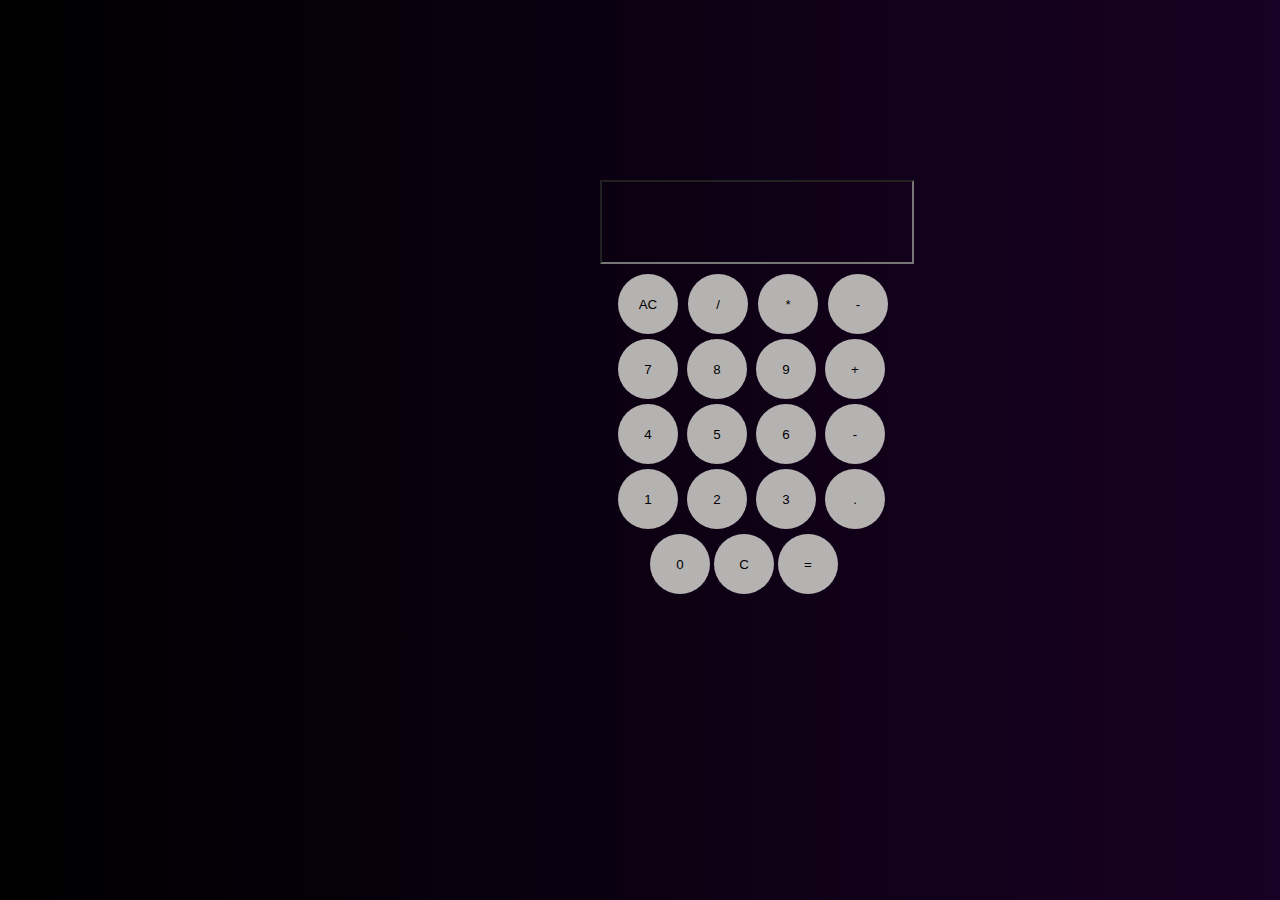
<file: CALCULATOR/index.html>
<!DOCTYPE html>
<html lang="en">
<head>
  <meta charset="UTF-8">
  <meta name="viewport" content="width=device-width, initial-scale=1.0">
  <title>Simple Calculator</title>
  <link rel="stylesheet" href="style.css">
</head>
<body>

<div class="main">
   <div class="main1">
    <div class="input">
        <input type="text" id="display" readonly>
      </div>
      
      <div class="button1">
        <input type="button" value="AC" onclick="clearDisplay()">
        <input type="button" value="/" onclick="appendOperator('/')">
        <input type="button" value="*" onclick="appendOperator('*')">
        <input type="button" value="-" onclick="appendOperator('-')">
      </div>
      
      <div class="button2">
        <input type="button" value="7" onclick="appendNumber(7)">
        <input type="button" value="8" onclick="appendNumber(8)">
        <input type="button" value="9" onclick="appendNumber(9)">
        <input type="button" value="+" onclick="appendOperator('+')">
      </div>
      
      <div class="button3">
        <input type="button" value="4" onclick="appendNumber(4)">
        <input type="button" value="5" onclick="appendNumber(5)">
        <input type="button" value="6" onclick="appendNumber(6)">
        <input type="button" value="-" onclick="appendOperator('-')">
      </div>
      
      <div class="button4">
        <input type="button" value="1" onclick="appendNumber(1)">
        <input type="button" value="2" onclick="appendNumber(2)">
        <input type="button" value="3" onclick="appendNumber(3)">
        <input type="button" value="." onclick="appendDecimal()">
      </div>
      <div class="button5">
        <input type="button" class="zero" value="0" onclick="appendNumber(0)">
        <input type="button" value="C" onclick="deleteLast()">
        <input type="button" value="=" onclick="calculate()">
      </div>
   </div>
</div>

<script>
  function appendNumber(num) {
    document.getElementById('display').value += num;
  }

  function appendOperator(operator) {
    document.getElementById('display').value += operator;
  }

  function appendDecimal() {
    var currentDisplay = document.getElementById('display').value;
    if (currentDisplay.indexOf('.') === -1) {
      document.getElementById('display').value += '.';
    }
  }

  function calculate() {
    var expression = document.getElementById('display').value;
    try {
      var result = eval(expression);
      document.getElementById('display').value = result;
    } catch (error) {
      document.getElementById('display').value = 'Error';
    }
  }

  function clearDisplay() {
    document.getElementById('display').value = '';
  }

  function deleteLast() {
    var currentDisplay = document.getElementById('display').value;
    document.getElementById('display').value = currentDisplay.slice(0, -1);
  }
</script>

</body>
</html>
</file>
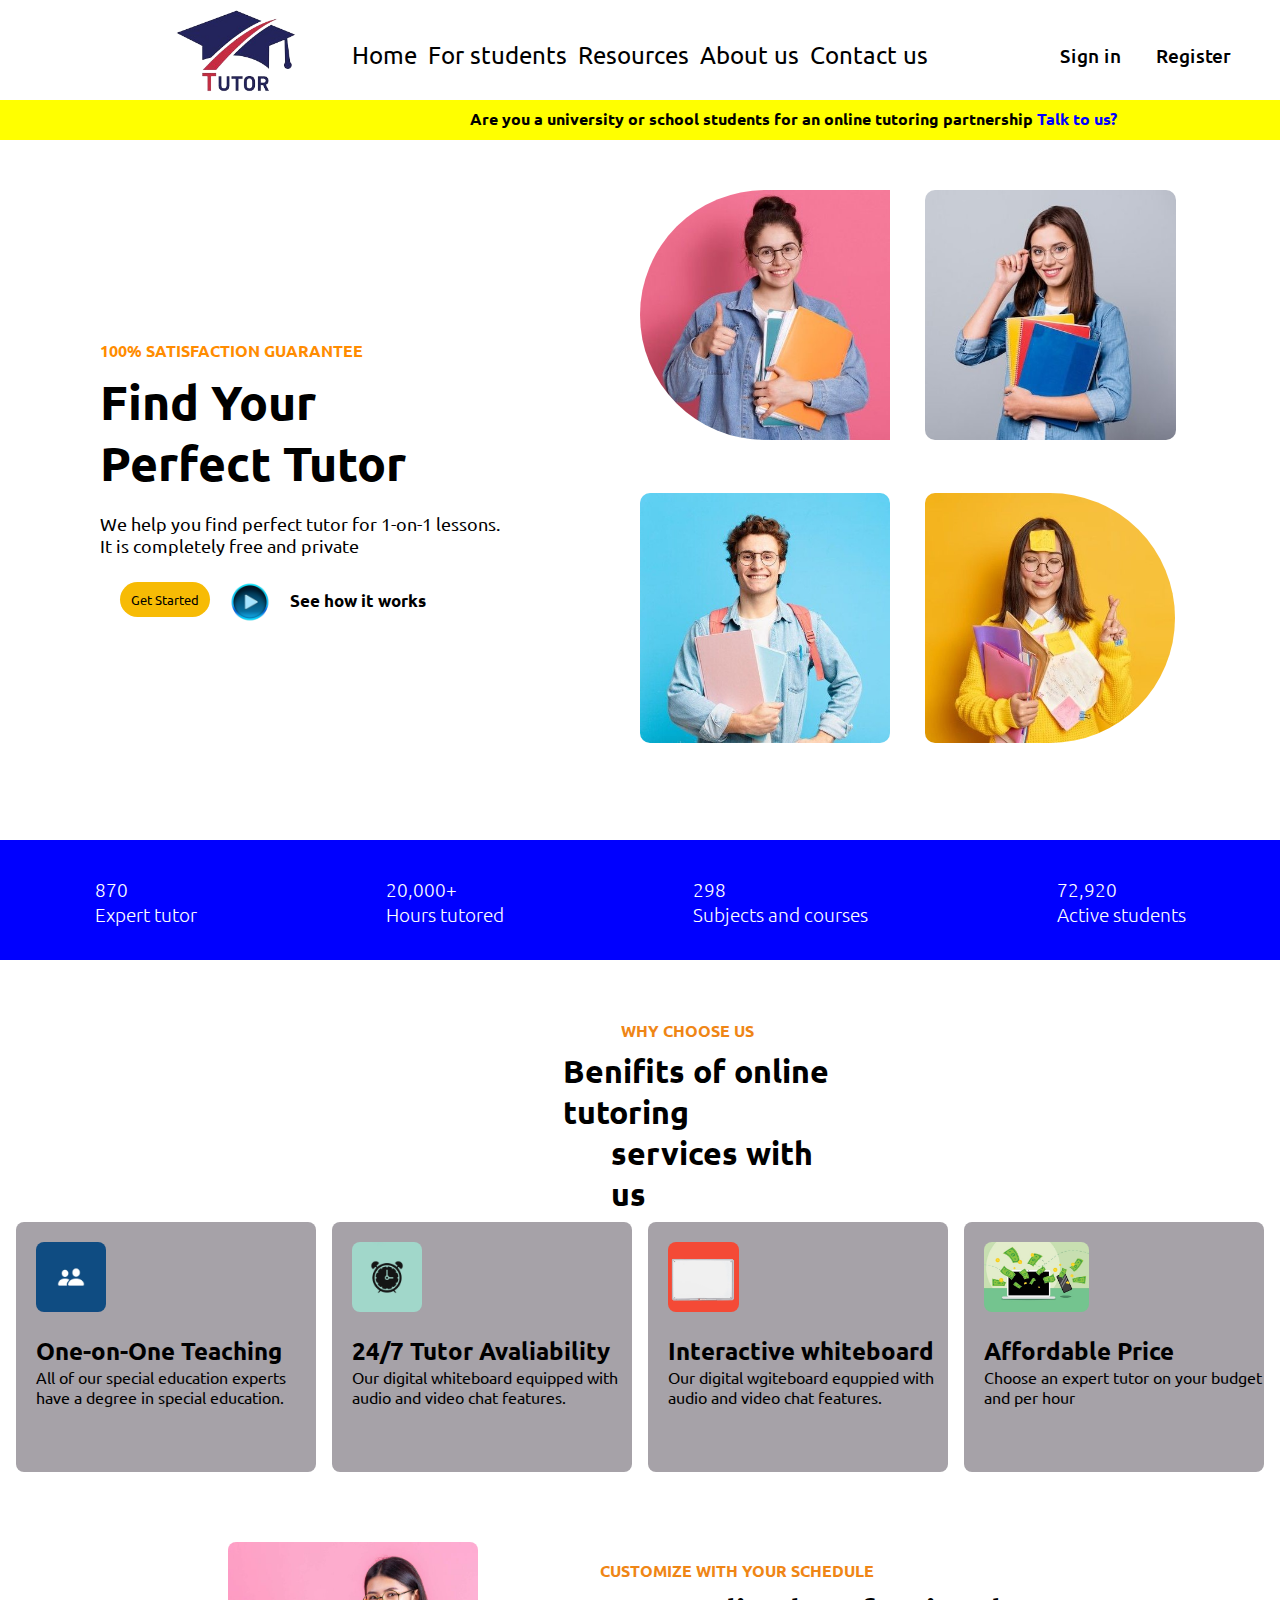
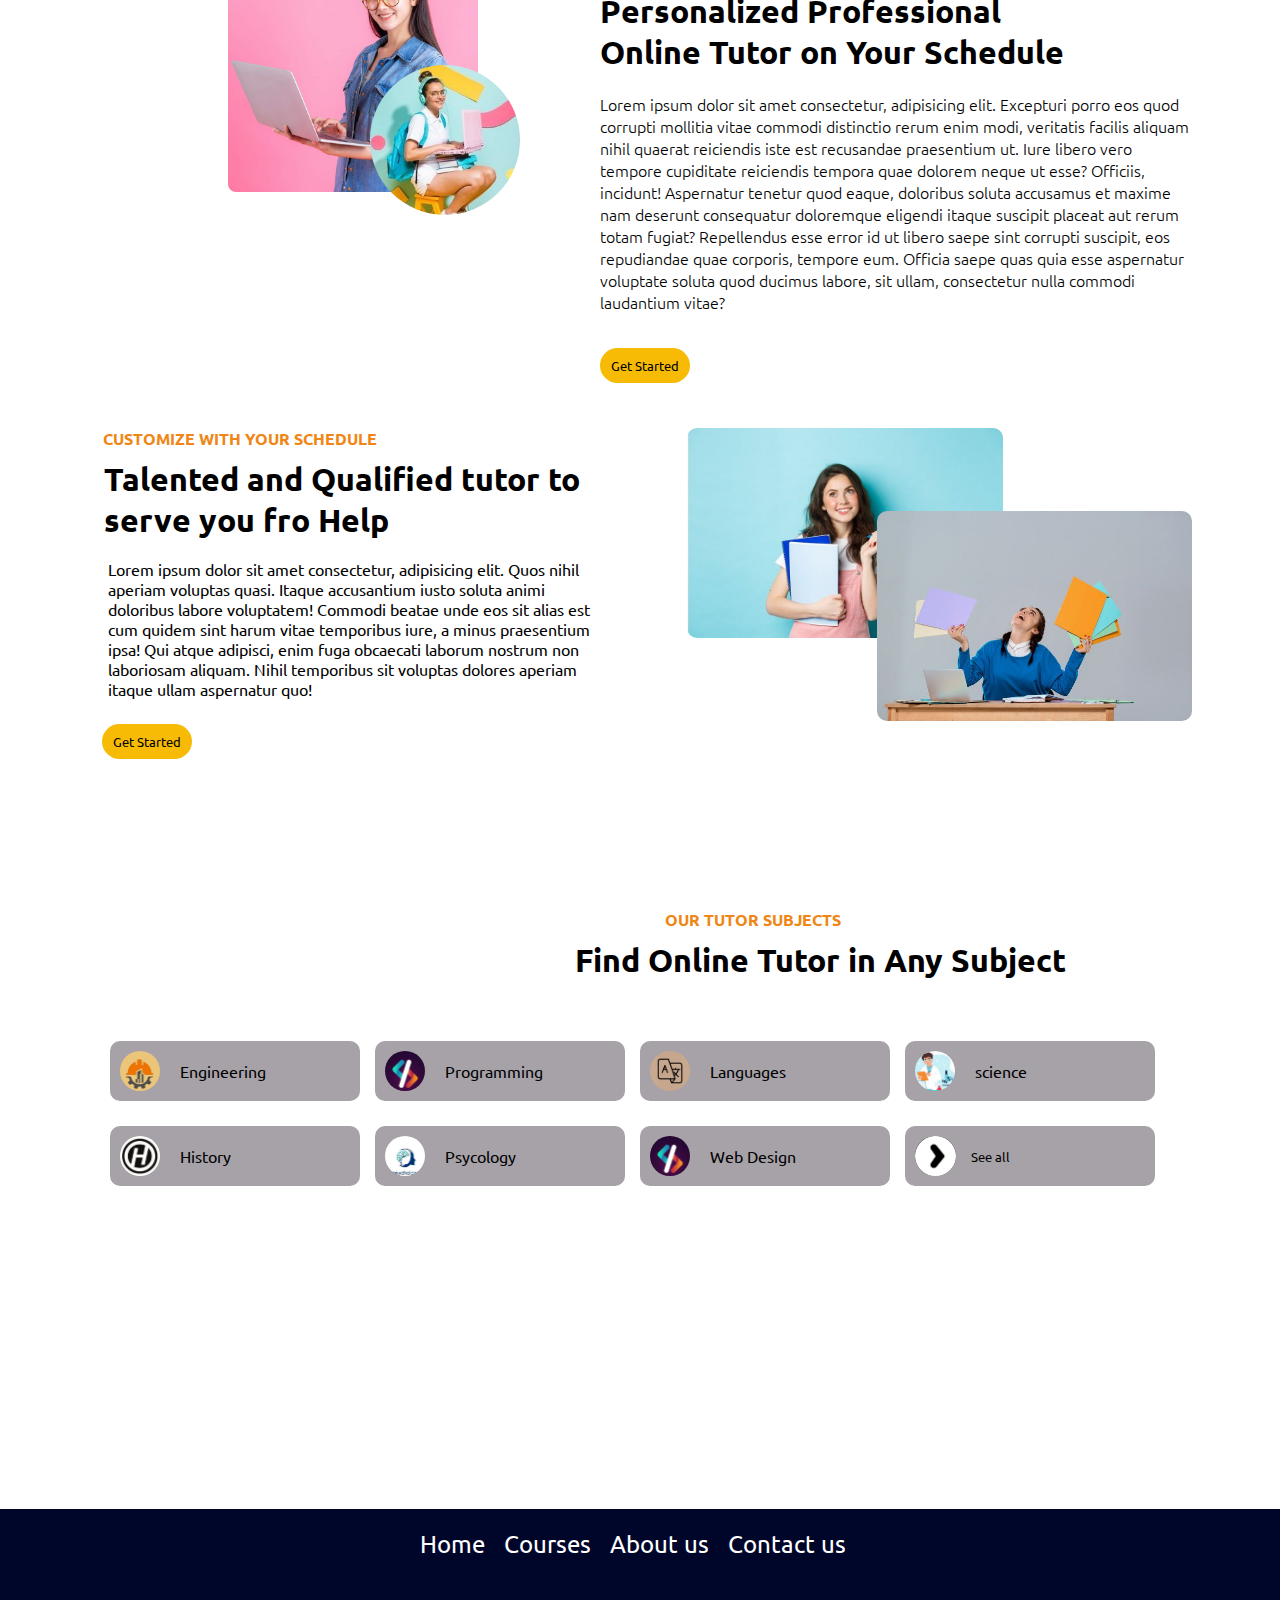
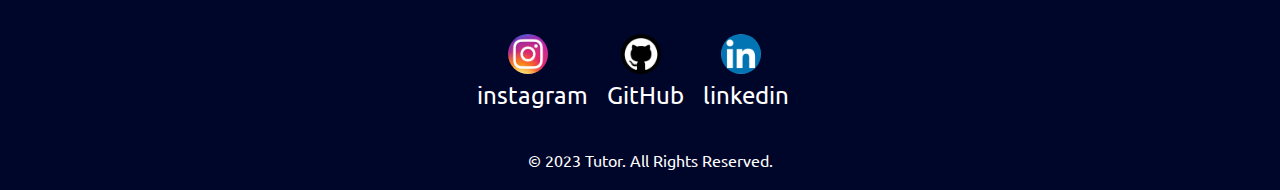
<file: LANDING PAGE/index.html>
<!DOCTYPE html>
<html lang="en">
<head>
    <meta charset="UTF-8">
    <meta name="viewport" content="width=device-width, initial-scale=1.0">
    <title>Landing Page</title>
    <link rel="stylesheet" href="style.css">
    <link rel="preconnect" href="https://fonts.googleapis.com">
    <link rel="preconnect" href="https://fonts.gstatic.com" crossorigin>
    <link href="https://fonts.googleapis.com/css2?family=Poppins&family=Roboto:ital,wght@1,100&family=Ubuntu:wght@500&display=swap" rel="stylesheet">
</head>
<body>
    <header>
        <nav>
            <div class="top">
                <div class="left"><img src="tutorlogo.png" alt=""></div>
                <div class="middle">
                    <ul>
                        <li><a href="#">Home</a></li>
                        <li><a href="#">For students</a></li>
                        <li><a href="#">Resources</a></li>
                        <li><a href="#">About us</a></li>
                        <li><a href="#">Contact us</a></li>
                    </ul>
                </div>
                <div class="right">
                    <button class="sign">Sign in</button>
                    <button class="register">Register</button>
                </div>
            </div>
            <div class="yellow"><div class="text">Are you a university or school students for an online tutoring partnership <a href="#" class="talk">Talk to us?</a></div</div>
        </nav>
    </header>
    <main>
        <section class="first">
            <div class="left">
                <p class="sac">100% SATISFACTION GUARANTEE</p>
                <h1>Find Your 
                    <br>Perfect Tutor</h1>
                <p class="sac1"> We help you find perfect tutor for 1-on-1 lessons. It is completely free and private</p>
                <div class="button">
                    <div class="button1"><a href="#"><button>Get Started</button></a></div>
                    <img src="play.png" alt="">
                    <a href="#">See how it works</a>
                </div>
            </div>
            <div class="right">
                 <div class="img1"><img src="1.jpg" alt="">
                      <div class="img2"><img src="2.jpg" alt="">
                      </div>
                 </div>
                 <div class="img3"><img src="3.jpg" alt="">
                      <div class="img4"><img src="4.jpg" alt="">
                      </div>
                 </div>
            </div>
        </section>
        <section class="second">
            <div class="stats">870 <br> Expert tutor</div>
            <div class="Hours">20,000+ <br> Hours tutored</div>
            <div class="sub">298 <br> Subjects and courses</div>
            <div class="Active">72,920<br> Active students</div>
        </section>
        <section class="third">
            <div class="heading">
                <p class="why">WHY CHOOSE US</p><br>
                <h1>Benifits of online tutoring <br>
                    <p>services with us</p></h1>
            </div>
            <div class="features">
                <div class="feat1"><img src="Contact icon.jpg" alt="">
                <h2>One-on-One Teaching</h2>
                <p>All of our special education experts have a degree in special education.</p>
                </div>
                <div class="feat2"><img src="Clock icon.jpg" alt="">
                <h2>24/7 Tutor Avaliability</h2>
                <p>Our digital whiteboard equipped with audio and video chat features. </p>
                </div>
                <div class="feat3"><img src="smatboard.png" alt="">
                <h2>Interactive whiteboard</h2>
                <p>Our digital wgiteboard equppied with audio and video chat features.</p>
                </div>
                <div class="feat4"><img src="affordale.jpg" alt="">
                <h2>Affordable Price</h2>
                <p>Choose an expert tutor on your budget and per hour</p>
                </div>

            </div>
        </section>
        <section class="fourth">
            <div class="first">
                <div class="left">
                    <div class="img1"><img src="fourth1.jpg" alt="">
                    </div>
                    <div class="img2"><img src="circle.jpg" alt=""></div>
            </div>
                <div class="right"> 
                    <p class="orange">CUSTOMIZE WITH YOUR SCHEDULE</p>
                    <h1>Personalized Professional <br> Online Tutor on Your Schedule</h1>
                    <p>Lorem ipsum dolor sit amet consectetur, adipisicing elit. Excepturi porro eos quod corrupti mollitia vitae commodi distinctio rerum enim modi, veritatis facilis aliquam nihil quaerat reiciendis iste est recusandae praesentium ut. Iure libero vero tempore cupiditate reiciendis tempora quae dolorem neque ut esse? Officiis, incidunt! Aspernatur tenetur quod eaque, doloribus soluta accusamus et maxime nam deserunt consequatur doloremque eligendi itaque suscipit placeat aut rerum totam fugiat? Repellendus esse error id ut libero saepe sint corrupti suscipit, eos repudiandae quae corporis, tempore eum. Officia saepe quas quia esse aspernatur voluptate soluta quod ducimus labore, sit ullam, consectetur nulla commodi laudantium vitae?</p>
                    <a href="# ">
                      <button>Get Started</button>
                    </a>
                </div>
            </div>
            <div class="second1">
                <div class="left">
                    <p  class="orange">CUSTOMIZE WITH YOUR SCHEDULE</p>
                    <h1>Talented and Qualified tutor to serve you fro Help</h1>
                    <p>Lorem ipsum dolor sit amet consectetur, adipisicing elit. Quos nihil aperiam voluptas quasi. Itaque accusantium iusto soluta animi doloribus labore voluptatem! Commodi beatae unde eos sit alias est cum quidem sint harum vitae temporibus iure, a minus praesentium ipsa! Qui atque adipisci, enim fuga obcaecati laborum nostrum non laboriosam aliquam. Nihil temporibus sit voluptas dolores aperiam itaque ullam aspernatur quo!</p>
                    <a href="# ">
                        <button>Get Started</button>
                      </a>
                </div>
                <div class="right">
                    <div class="img1"><img src="book.jpg" alt=""></div>
                    <div class="img2"><img src="vc.jpg" alt=""></div>
               </div>
            </div>
        </section>
        <section class="fifth">
            <p class="head">OUR TUTOR SUBJECTS</p>
            <h1>Find Online Tutor in Any Subject</h1>
            <div class="first1">
                <div class="engineering">
                    <img src="engineer.png" alt="">
                    <p>Engineering</p>
                </div>
                <div class="programming">
                    <img src="programming.jpg" alt="">
                    <p>Programming</p>
                </div>
                <div class="languages">
                    <img src="language.jpg" alt="">
                    <p>Languages</p>
                </div>
                <div class="science">
                    <img src="science.jpg" alt="">
                    <p>science</p>
                </div>
            </div>
            <div class="second2">
                <div class="history">
                    <img src="history.jpg" alt="">
                    <p>History</p>
                </div>
                <div class="psycology">
                    <img src="psycology.jpg" alt="">
                    <p>Psycology</p>
                </div>
                <div class="web">
                    <img src="programming.jpg" alt="">
                    <p>Web Design</p>
                </div>
                <div class="see">
                    <img src="see.jpg" alt="">
                    <button>See all</button>
                </div>
            </div>
        </section>
    </main>
    <footer>
        <ul class="footer-links">
            <li><a href="#r">Home</a></li>
            <li><a href="#">Courses</a></li>
            <li><a href="#third">About us</a></li>
            <li><a href="#">Contact us</a></li>
        </ul>

        <div class="footer-social">
            <!-- <a href="#" target="_blank">Facebook</a>
            <a href="#" target="_blank">Twitter</a>
            <a href="#" target="_blank">Instagram</a> -->

            <div class="contact">
                <!-- instagram image and link -->
 
                 <a href="https://www.instagram.com/gyanvendra_2004?igsh=MWMxZmtqbmZuMWo1bQ%3D%3D&utm_source=qr" target="_main" ><img src="instagram.jpg" alt=""> <div>instagram</div></a>
               
                 <!-- github image -->  
                 <a href="https://github.com/gyanvendra2004" target="_main"><img src="github.jpg" alt=""><div>GitHub</div></a>
 
                <!-- linkedin image -->
                 <a href="https://www.linkedin.com/in/gyanvendra-singh-561134298?utm_source=share&utm_campaign=share_via&utm_content=profile&utm_medium=ios_app" target="_main"> <img src="linkedin.jpg" alt="">
                <div>linkedin</div></a>
                 </div>
        </div>
        <br><br>

        <p>&copy; 2023 Tutor. All Rights Reserved.</p>
    </footer>
</body>
</html>
</file>
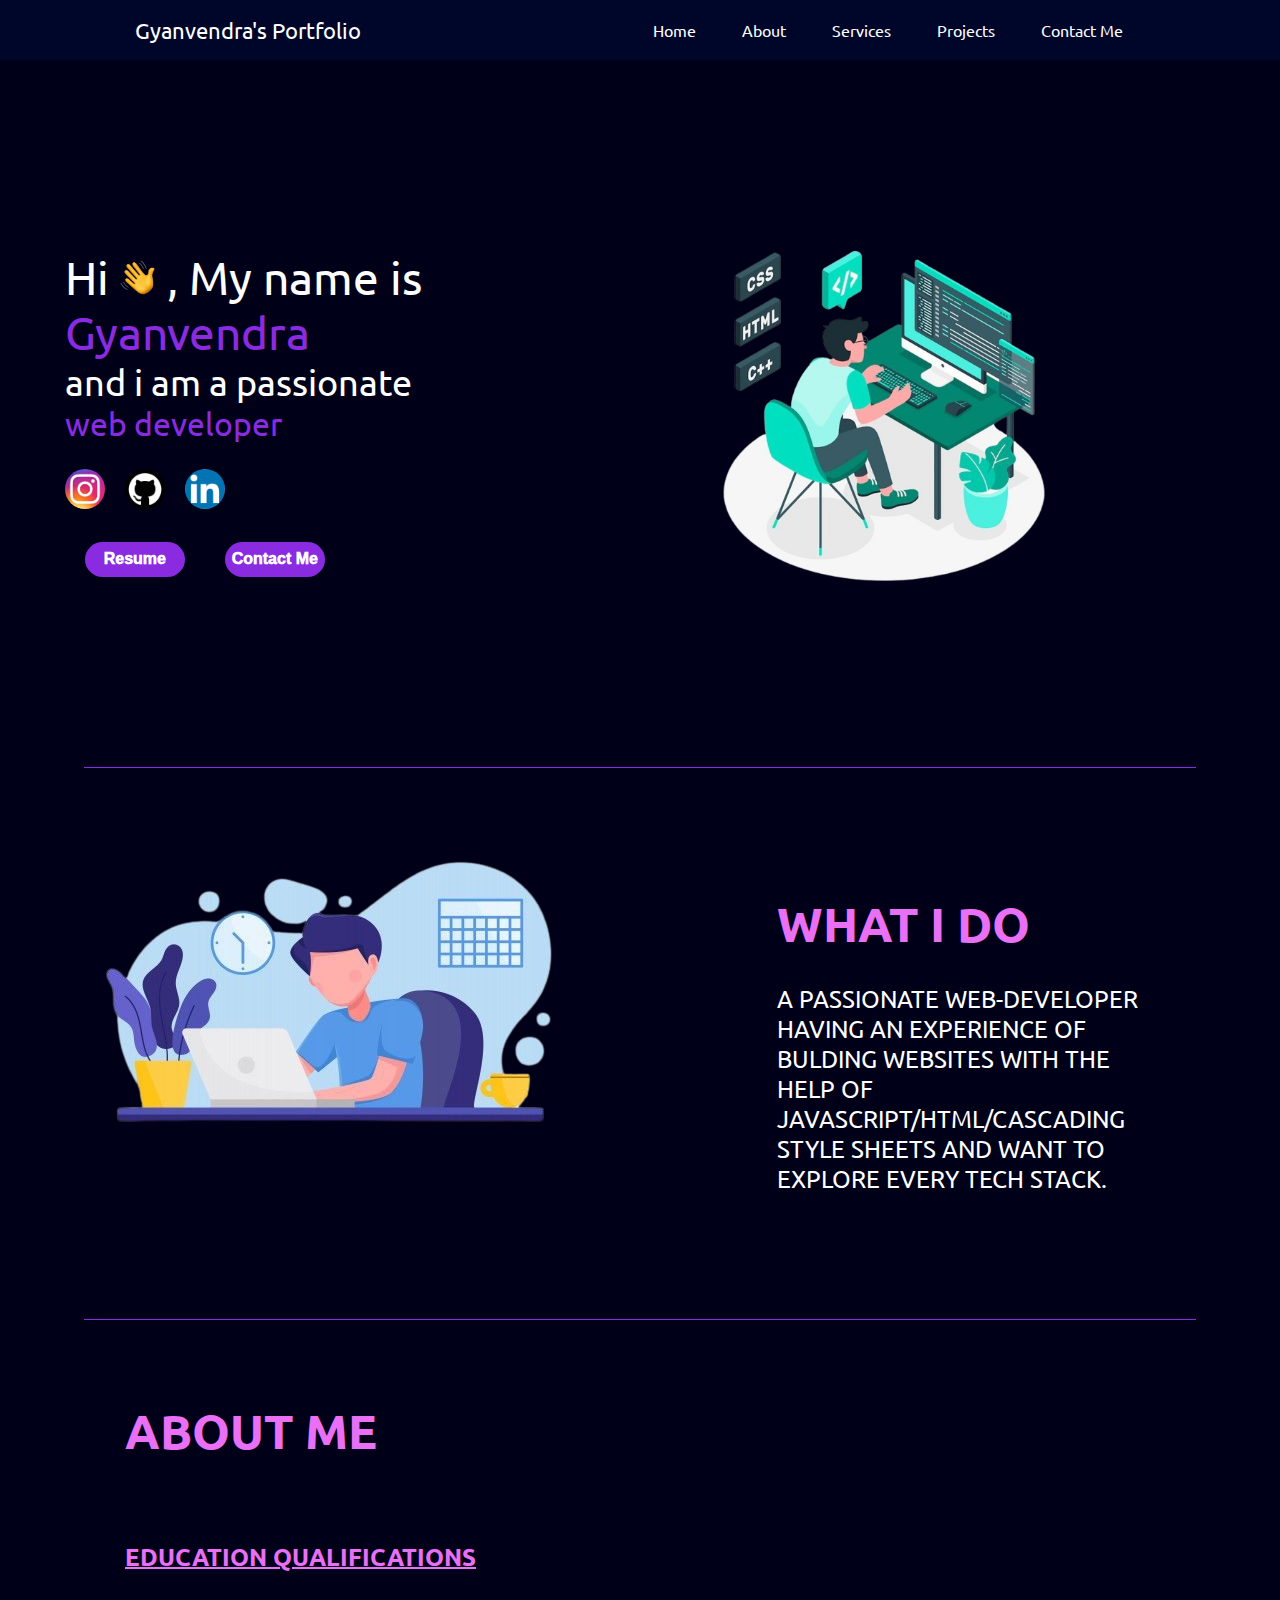
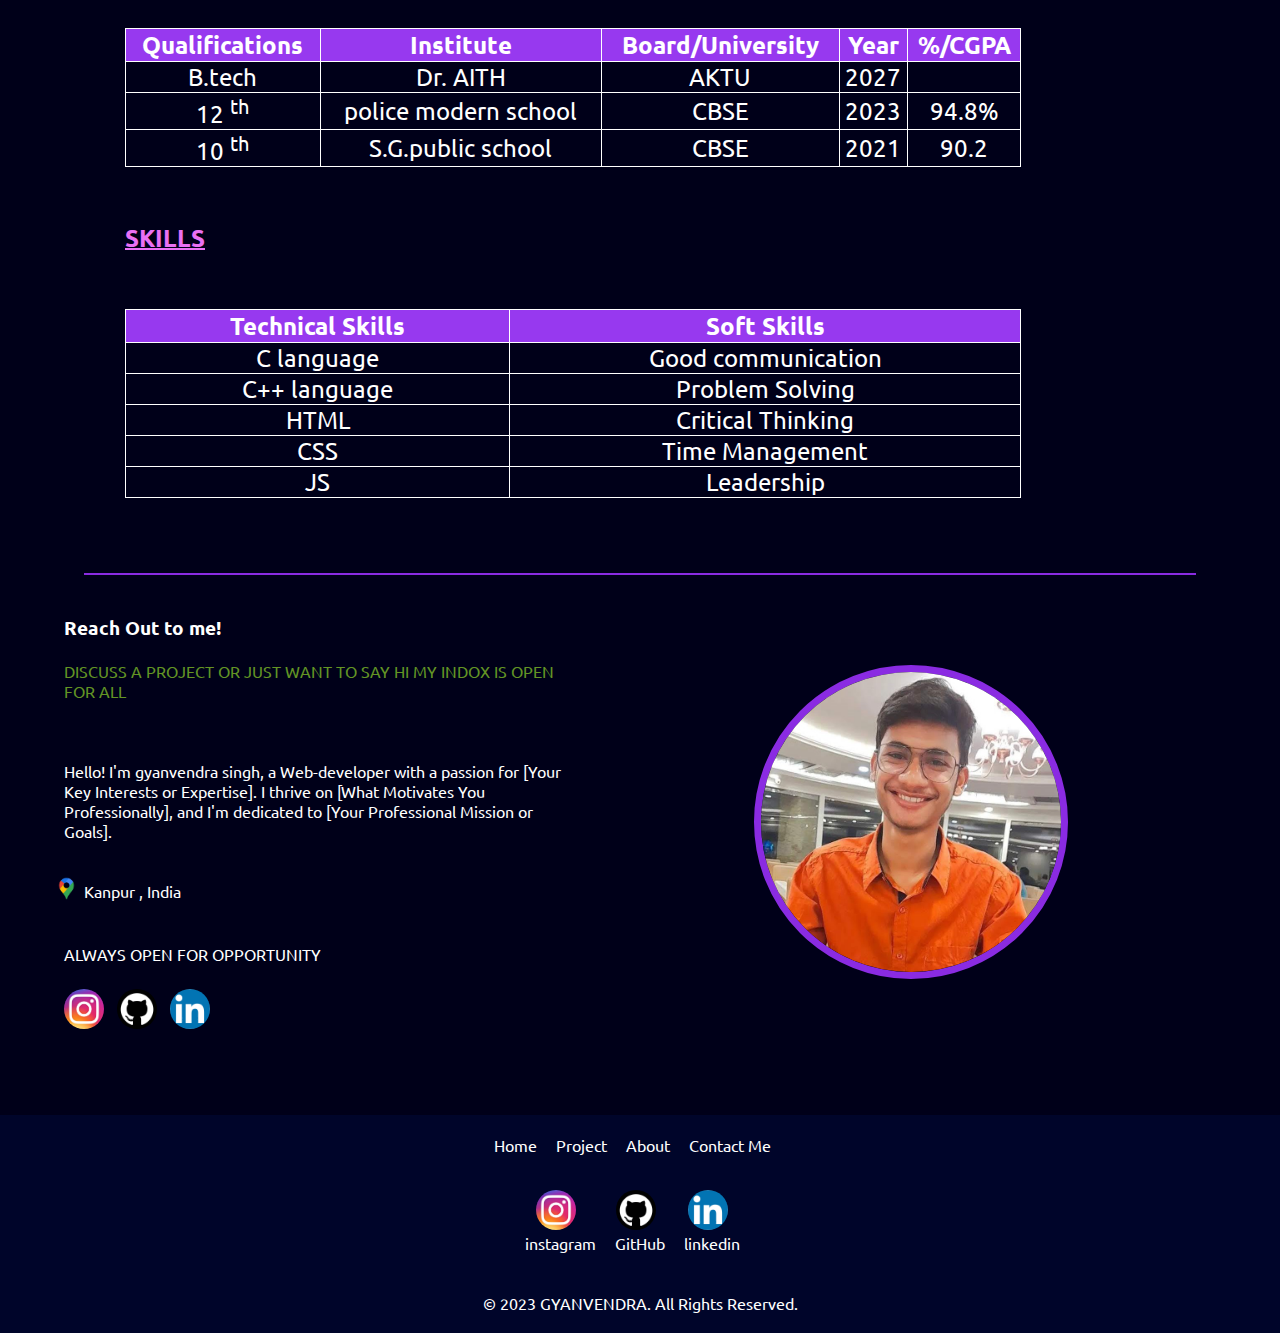
<file: PORTFOLIO/index.html>
<!DOCTYPE html>
<html lang="en">
<head>
    <meta charset="UTF-8">
    <meta name="viewport" content="width=device-width, initial-scale=1.0">
    <title>Document</title>
    <link rel="stylesheet" href="style.css">
    <link rel="preconnect" href="https://fonts.googleapis.com">
    <link rel="preconnect" href="https://fonts.gstatic.com" crossorigin>
    <link href="https://fonts.googleapis.com/css2?family=Poppins&family=Roboto:ital,wght@1,100&family=Ubuntu:wght@500&display=swap" rel="stylesheet">
</head>
<body>
    <header>
        <nav> 
            <div class="left" id="r"> Gyanvendra's Portfolio</div>

            <div class="right">
                <ul>
                    <a href="/">  <li>Home</li> </a>
                    <a href="#third"><li>About</li>  </a>
                    <a href=""><li>Services</li> </a>
                    <a href=""><li>Projects</li> </a>
                    <a href="/"><li>Contact Me</li></a>
                <ul>
                    
            </div>
        </nav>
    </header>
    <main>
        <!-- firts section  -->
        <section class="first" id="home">
            <!-- left section -->
            <div class="leftsection">
               Hi <img src="hi.png" alt="">
               , My name is <spnan class="purple1">Gyanvendra</spnan>
               <div class="passionate">and i am a passionate</div>
               <div class="purple">web developer</div>
                
               <div class="contact">
               <!-- instagram image and link -->

                <a href="https://www.instagram.com/gyanvendra_2004?igsh=MWMxZmtqbmZuMWo1bQ%3D%3D&utm_source=qr" target="_main" ><img src="instagram.jpg" alt=""></a>
              
                <!-- github image -->  
                <a href="https://github.com/gyanvendra2004" target="_main"><img src="github.jpg" alt=""></a>

               <!-- linkedin image -->
                <a href="https://www.linkedin.com/in/gyanvendra-singh-561134298?utm_source=share&utm_campaign=share_via&utm_content=profile&utm_medium=ios_app" target="_main"> <img src="linkedin.jpg" alt=""></a>
                </div>

               <!-- resume and contact button -->
               <div class="button">
              <div class="button1"> <a href="GYANVENDRA SINGH CV.docx">
                <button> Resume </button></a> </div>
                <div class="button2">
                <a href="mailto:gyanvendras2004@gmail.com"><button>Contact Me</button></a>
                </div>
            </div>
            </div>

             <!-- rightsection(image) -->
            <div class="rightsection">
                <img src="image.png" alt="error">
            </div>
        </section>

        <hr>
        <!-- section 2nd -->
        <section class="second">
            <div class="left2"><img src="sec2.png" alt=""></div>
            <div class="right2"><h1>what I do</h1>
             <br>   
            A passionate <div class="purple2">Web-developer</div> having an  experience of bulding websites with the help of javaScript/HTML/Cascading Style Sheets and want to explore every tech stack.
            </div>

        </section>
        <hr>
        <!-- section 3rd -->
       
        <section class="third" id="third">
            <h1>About me </h1>
            
            <h4>education qualifications</h4>
            <table>
                <thead>
                    <tr>
                        <th>Qualifications</th>
                        <th>Institute</th>
                        <th> Board/University </th>
                        <th> Year  </th>
                        <th> %/CGPA </th>
                    </tr>
                </thead>

            <tbody>
                <tr>
                    <td>B.tech</td>
                    <td>Dr. AITH</td>
                    <td>AKTU</td>
                    <td>2027</td>
                    <td></td>
                </tr>

                <tr>
                    <td>12 <sup>th</sup></td>
                    <td>police modern school</td>
                    <td>CBSE</td>
                    <td>2023</td>
                    <td>94.8%</td>
                </tr>

                <tr>
                    <td>10 <sup>th</sup></td>
                    <td>S.G.public school</td>
                    <td>CBSE</td>
                    <td>2021</td>
                    <td>90.2</td>
                </tr>
            </tbody>
        </table>
        <!-- table for skills -->

        <h4>Skills</h4>
            <table>
                <thead>
                    <tr>
                        <th>Technical Skills</th>
                        <th>Soft Skills</th>
                    </tr>
                </thead>

            <tbody>
                <tr>
                    <td>C language</td>
                    <td>Good communication</td>
                </tr>

                <tr>
                    <td>C++ language</td>
                    <td>Problem Solving</td>
                </tr>

                <tr>
                    <td>HTML</td>
                    <td>Critical Thinking</td>   
                </tr>
                <tr>
                    <td>CSS</td>
                    <td>Time Management</td>
                </tr>
                <tr>
                    <td>JS</td>
                    <td>Leadership</td>
                </tr>
            </tbody>
        </table>


        </section>
        <hr>
        <!-- ***********section 4th************* -->
        <section class="forth">
            <div class="left5"><h3>Reach Out to me!</h3>
                <br>
              <div class="mn2">discuss a project or just want to say hi my indox is open for all</div>
              <br><br><br>
              <div class="self">Hello! I'm gyanvendra singh, a Web-developer with a passion for [Your Key Interests or Expertise]. I thrive on [What Motivates You Professionally], and I'm dedicated to [Your Professional Mission or Goals].</div>
              <br><br>
              <div class="location"><div class="logo"><img src="location.png" alt=""></div>Kanpur ,  India</div>
              <br><br>
              ALWAYS OPEN FOR OPPORTUNITY

              <div class="contact">
                <!-- instagram image and link -->
 
                 <a href="https://www.instagram.com/gyanvendra_2004?igsh=MWMxZmtqbmZuMWo1bQ%3D%3D&utm_source=qr" target="_main" ><img src="instagram.jpg" alt=""></a>
               
                 <!-- github image -->  
                 <a href="https://github.com/gyanvendra2004" target="_main"><img src="github.jpg" alt=""></a>
 
                <!-- linkedin image -->
                 <a href="https://www.linkedin.com/in/gyanvendra-singh-561134298?utm_source=share&utm_campaign=share_via&utm_content=profile&utm_medium=ios_app" target="_main"> <img src="linkedin.jpg" alt=""></a>
                 </div>
            </div>
            <div class="right5"><img src="me.jpeg" alt=""></div>
        </section>
    </main>
    <footer>
        <ul class="footer-links">
            <li><a href="#r">Home</a></li>
            <li><a href="#">Project</a></li>
            <li><a href="#third">About</a></li>
            <li><a href="#">Contact Me</a></li>
        </ul>

        <div class="footer-social">
            <!-- <a href="#" target="_blank">Facebook</a>
            <a href="#" target="_blank">Twitter</a>
            <a href="#" target="_blank">Instagram</a> -->

            <div class="contact">
                <!-- instagram image and link -->
 
                 <a href="https://www.instagram.com/gyanvendra_2004?igsh=MWMxZmtqbmZuMWo1bQ%3D%3D&utm_source=qr" target="_main" ><img src="instagram.jpg" alt=""> <div>instagram</div></a>
               
                 <!-- github image -->  
                 <a href="https://github.com/gyanvendra2004" target="_main"><img src="github.jpg" alt=""><div>GitHub</div></a>
 
                <!-- linkedin image -->
                 <a href="https://www.linkedin.com/in/gyanvendra-singh-561134298?utm_source=share&utm_campaign=share_via&utm_content=profile&utm_medium=ios_app" target="_main"> <img src="linkedin.jpg" alt="">
                <div>linkedin</div></a>
                 </div>
        </div>
        <br><br>

        <p>&copy; 2023 GYANVENDRA. All Rights Reserved.</p>
    </footer>

    
</body>
</html>
</file>
<file: CALCULATOR/style.css>
/* input[type="button"] {
    width: 50px;
    height: 50px;
    font-size: 18px;
  } */
 /* .input{
    width: 100px;
    height: 80px;
 } */
 body{
    background-image: linear-gradient(to right, black , rgb(24, 1, 36));
 }
 .main{
    margin-top: 180px;
    margin-left: 500px;
    /* background-color: black; */
    width: 500px;
    height: 450px;
  }  
 .main1{
   margin-top: 10px;
   margin-left: 110px
   /* margin: 90px; */
 } 
#display{
    margin-left: -18px;
   width: 280px;
   height: 50px;
   margin-bottom: 10px;
   background: transparent;
   color: white;
   font-size: 1.25rem;
   padding: 15px;
}
.button1{
    display: flex;
}
input:hover{ 
   box-shadow: 0 0 2px 2px rgb(181, 178, 178);
   background-color: blueviolet;
}

.button1 input{
    width: 60px;
    height: 60px;
    margin-right: 10px;
    border-radius: 100%;
    border: 0;
    background-color: rgb(181, 178, 178);
    /* background-color: rgb(255, 77, 0); */
}
.button2 input{
    width: 60px;
    height: 60px;
    margin-right: 5px;
    margin-top: 5px;
    border-radius: 100%;
    border: 0;
    background-color: rgb(181, 178, 178);
}
.button3 input{
    width: 60px;
    height: 60px;
    margin-right: 5px;
    margin-top: 5px;
    border-radius: 100%;
    border: 0;
    background-color: rgb(181, 178, 178);
}
.button4 input{
    width: 60px;
    height: 60px;
    margin-right: 5px;
    margin-top: 5px;
    border-radius: 100%;
    border: 0;
    background-color: rgb(181, 178, 178);
}
.button5 input{
    width: 60px;
    height: 60px;
    /* margin-left: 20px; */
    margin-top: 5px;
    border-radius: 100%;
    border: 0;
    background-color: rgb(181, 178, 178);
}
.button5{
    margin-left: 32px;
}
</file>
<file: LANDING PAGE/style.css>
*{
    padding: 0;
    margin: 0;
}
body{
    font-family: 'Poppins', sans-serif;
    font-family: 'Roboto', sans-serif;
    font-family: 'Ubuntu', sans-serif;
    width: 100vw;
}
button{
    font-family: 'Poppins', sans-serif;
    font-family: 'Roboto', sans-serif;
    font-family: 'Ubuntu', sans-serif;
}
 nav .top{
   display: flex;
   justify-content: space-around;
}
nav .top .left{
    /* background-color: blue; */
    width: 20vw;
    height: 100px;
}
nav .top .middle{
    /* background-color: pink; */
    width: 45vw;
    height: 100px;
}
nav .top .right{
    /* background-color: blueviolet; */
    width: 20vw;
    height: 100px;
    
}
nav .top .left img{
    height: 100px;
    margin: 0 140px;
    justify-content: center;

}
nav .top .middle{
    justify-content: space-between;
}
nav .top .middle ul{
    display: flex;
    justify-content: space-between;
}
nav .top .middle ul li,a {
    text-decoration: none;
    list-style: none;
    color: black;
    margin-top: 40px;
    font-size: 1.5rem;
    transition: all 0.2s ease-in-out;
}
nav .top .middle ul  a:hover {
    text-decoration: none;
    list-style: none;
    color: blue;
    margin-top: 40px;
}
nav .top .right button{
    background: transparent;
    border: 0px;
    margin-top:40px;
    transform: scale(0.96);
    font-weight: 500;
}
nav .top .right .sign{
    background: transparent;
    border: 0px;
    margin-left: 60px; 
    font-size: 1.25rem;
    transition: all 0.2s ease;
    width: 78px;

}
nav .top .right .register{
    background: transparent;
    border: 0px;
    margin-left: 15px; 
    font-size: 1.25rem;
    height: 30px;
    width: 88px;
    transition: all 0.2s ease;
   
}

nav .top .right .register:hover{
    cursor: pointer;
    color: white;
    background-color: blue;
    border-radius: 9px;
}
nav .top .right .sign:hover{
    cursor: pointer;
    color: white;
    background-color: blue;
    border-radius: 9px;
}
.yellow{
    background-color: yellow;
    width: 100vw;
    height: 40px;
}
 .text{
    margin: 8px 470px;
    position: absolute;
    font-weight: 1000;
    width: 900px;
}
.text .talk{
    font-size: 1rem;
    color: blue;
    /* font-weight: 1000; */
 } 
.talk:hover{
    color: rgb(230, 20, 20);
}
.first{
    display: flex;
    justify-content: space-between;
    height: 700px;
}
.first .left{
    /* background-color: brown; */
    width: 40vw;
    height: 400px;
}
.first .right{
    /* background-color: blueviolet; */
    width: 50vw;
    height: 1000px;
    /* display: flex; */
}
.first .right .img1, .img3{
    display: flex;
}
.first .right .img1 img{
    border-top-left-radius: 50%;
    border-bottom-left-radius: 50% ;
    height: 250px;
    margin-top: 50px;
}
.first .right .img1 .img2 img{
    height: 250px;
    margin-left: 35px;
    margin-top: 50px;
    border-radius: 10px;
}
.first .right .img3 img{
    height: 250px;
    margin-top: 50px;
    border-radius: 10px;
}
.first .right .img3 .img4 img{
    height: 250px;
    margin-left: 35px;
    margin-top: 50px;
    border-top-right-radius: 50%;
    border-bottom-right-radius: 50% ;
}
.first .left .sac{
    margin-top: 200px;
    margin-left: 100px;
    color: rgb(255, 140, 0);
    font-weight: 600;
}
.first .left h1{
    margin-top: 10px;
    margin-left: 100px;
    font-size: 3rem;
}
.first .left .sac1{
    margin-top: 20px;
    margin-left: 100px;
    font-size: 1.15rem;
}
.first .left .button button {
    /* background: transparent; */
    border: 0;
    margin-left: 120px;
    margin-top: 25px;
    background-color: rgb(247, 187, 5);
    width: 90px;
    height: 35px;
    border-radius: 50px;
    /* display: flex; */
    transition: all .2s ease-in-out;
}
.first .left .button{
    display: flex;
    font-weight:bolder;
    
}
.first .left .button button:hover{
    cursor: pointer;
    background-color: rgb(239, 134, 22);
     box-shadow: 0 0 20px 9px rgb(249, 174, 75);
}
.first .left .button a{
   margin-top: 33px;
   font-size: 1.05rem;
   font-weight:bolder;
}
.first .left .button img{
    height: 80px;
    margin-top: 5px;
}


/* *************section 2***************** */
.second{
    display: flex;
    justify-content: space-around;
    background-color: blue;
    height: 120px;
    color: white;
    font-weight: 200;
    font-size: 1.20rem;
}
.second .stats{
    background-color: blue;
    margin-top: 37px;    
}
.expert{
    background-color: blue;
    margin-top: 37px;
}
.Hours{
    /* position: absolute; */
    background-color: blue;
    margin-top: 37px;

}
.sub{
    /* position: absolute; */
    background-color: blue;
    margin-top: 37px;
}
.Active{
    /* position: absolute; */
    background-color: blue;
    margin-top: 37px;
}
/*************** section third ********************/

.third{
    /* background-color: brown; */
    margin-top: 60px;
    /* height: 600px; */
}
.heading{
    margin: 2px 573px;
    height: 200px;
    width: 250px;
    
}
.heading .why{
   /* margin: 0 57px; */
   font-weight:bold;
   color: rgb(239, 134, 22);
}
.heading  h1{
    margin: -10px;
    /* font-stretch: wider; */
    width: 315px;
    
}
.heading p{
    margin: 0 48px
 }

 .features{
    display: flex;
    justify-content: space-evenly;
    height: 250px;
    width: 100vw;
 }
 .feat1{
    background-color: rgb(166, 162, 168);
    border-radius: 8px;
    width: 300px;
    transition: all .4s ease-in-out;
 }
 .feat1:hover{
    background-color: rgb(237, 236, 238);
     box-shadow: 0 0 20px 9px rgb(164, 164, 163);
 }
 .features .feat1 h2,p{
    margin-left: 20px ;
 }
 .feat1 img{
    height: 70px;
    margin: 20px;
    border-radius: 8px;
 }
 .feat2{
    background-color: rgb(166, 162, 168);
    border-radius: 8px;
    width: 300px;
    transition: all .4s ease-in-out;
 }
 .feat2:hover{
    background-color: rgb(237, 236, 238);
     box-shadow: 0 0 20px 9px rgb(164, 164, 163);
 }
 .feat2 h2{
    margin-left: 20px;
 }
 .feat2 img{
    height: 70px;
    margin: 20px;
    border-radius: 8px;
 }
 .feat3{
    background-color: rgb(166, 162, 168);
    border-radius: 8px;
    width: 300px;
    transition: all .4s ease-in-out;
 }
 .feat3:hover{
    background-color: rgb(237, 236, 238);
     box-shadow: 0 0 20px 9px rgb(164, 164, 163);
 }
 .feat3 h2{
    margin-left: 20px;
    
 }
 .feat3 img{
    height: 70px;
    margin: 20px;
    border-radius: 8px;
 }
 .feat4{
    background-color: rgb(166, 162, 168);
    border-radius: 8px;
    width: 300px;
    transition: all .4s ease-in-out;
 }
 .feat4:hover{
    background-color: rgb(237, 236, 238);
     box-shadow: 0 0 20px 9px rgb(164, 164, 163);
 }
 .feat4 h2 {
    margin-left: 20px;
 }
 .feat4 img{
    height: 70px;
    margin: 20px;
    border-radius: 8px;
 }
 /* *************fourth section************* */
 .fourth {
    justify-content: space-around;
 }
 .fourth .first{
   display: flex;
   justify-content: space-around;
   height: auto;
 }

 .fourth .first img{
    height: 250px;
    margin-top: 70px;
    margin-left: 228px;
    border-radius: 8px;
 }
 .fourth .first .img2 img{
    border-radius: 100%;
    margin-top: -130px;
    height: 150px;
    margin-left: 370px
 }
 .fourth .first .right{
    height: 250px;
    margin: 88px;
 }
 .fourth .first .right .orange{
    margin-left: 0px;
    margin-bottom: 10px;
    font-weight: bold;
    color: rgb(239, 134, 22);
}

 .fourth .first .right p{
    margin-left: 0px;
    margin-bottom: 10px;
    font-weight:lighter;
 }
 .fourth .first .right h1{
    margin-bottom: 20px;
 }
 .fourth .first .right button{
    border: 0;
    /* margin-left: 120px; */
    margin-top: 25px;
    background-color: rgb(247, 187, 5);
    width: 90px;
    height: 35px;
    border-radius: 50px;
    /* display: flex; */
    transition: all .2s ease-in-out;
 }
 .fourth .first .right button:hover{
    background-color:rgb(239, 134, 22);
    cursor: pointer;
    box-shadow: 0 0 20px 9px rgb(249, 174, 75);
 }

 .fourth .second1{
    display: flex;
    justify-content:space-evenly;margin-top: 130px;

 }
 .fourth .second1 .left{
    width: 40vw;
 }
 .fourth .second1 .left h1{
    margin-left: 16px;
    margin-bottom: 18px
}
 .fourth .second1 .left .orange{
    margin-left: 15px;
    margin-bottom: 10px;
    font-weight: bold;
    color: rgb(239, 134, 22);
 }

 .fourth .second1 .right img{
    height: 210px;
    border-radius: 10px;
 }
 .fourth .second1 .right .img2{
    margin-top: -130px;
    margin-left: 190px;
 }

 .fourth .second1 .left button{
    border: 0;
    margin-left: 14px;
    margin-top: 25px;
    background-color: rgb(247, 187, 5);
    width: 90px;
    height: 35px;
    border-radius: 50px;
    transition: all .2s ease-in-out;
 }
 .fourth .second1 .left button:hover{
    background-color:rgb(239, 134, 22);
    cursor: pointer;
    box-shadow: 0 0 20px 9px rgb(249, 174, 75);
 }


 /* ****************fifth section************* */

 .fifth{
    margin-top: 150px;
    height: 600px;
 }
 .fifth .head{
    margin-left: 665px;
    margin-bottom: 10px;
    font-weight: bold;
    color: rgb(239, 134, 22);
 }
 .fifth h1{
    margin-left: 575px;
    margin-bottom: 60px;
 }
 .fifth .first1{
    display: flex;
    justify-content:center;
 }
 .fifth .first1 img{
    height: 40px;
    margin-top: 10px;
    margin-bottom: 10px;
    margin-left: 10px;
    border-radius: 100%;
 }
 .engineering{
    background-color: rgb(166, 162, 168);
    display: flex;
    width: 250px;
    border-radius: 10px;
    transition: all .4s ease-in-out;
    margin-right: 15px;
 }
 .engineering:hover{
    background-color: rgb(237, 236, 238);
     box-shadow: 0 0 20px 9px rgb(164, 164, 163);
 }
 .engineering p{
    margin-top: 20px;
 }

 .programming{
    background-color: rgb(166, 162, 168);
    display: flex;
    width: 250px;
    border-radius: 10px;
    transition: all .4s ease-in-out;
    margin-right: 15px;
 }
 .programming:hover{
    background-color: rgb(237, 236, 238);
    box-shadow: 0 0 20px 9px rgb(164, 164, 163);
 }
 .programming p{
    margin-top: 20px;
 }
 .languages{
    background-color: rgb(166, 162, 168);
    display: flex;
    width: 250px;
    border-radius: 10px;
    transition: all .4s ease-in-out;
    margin-right: 15px;
 }
 .languages:hover{
    background-color: rgb(237, 236, 238);
    box-shadow: 0 0 20px 9px rgb(164, 164, 163);
 }
 .languages p{
    margin-top: 20px;
 }
 .science{
    background-color: rgb(166, 162, 168);
    display: flex;
    width: 250px;
    border-radius: 10px;
    transition: all .4s ease-in-out;
    margin-right: 15px;
    
 }
 .science:hover{
    background-color: rgb(237, 236, 238);
    box-shadow: 0 0 20px 9px rgb(164, 164, 163);
 }
 .science p{
    margin-top: 20px;
 }


 .fifth .second2{
   display: flex;
   justify-content:center;
   margin-top: 25px;
}
.fifth .second2 img{
   height: 40px;
   margin-top: 10px;
   margin-bottom: 10px;
   margin-left: 10px;
   border-radius: 100%;
}
.history{
   background-color: rgb(166, 162, 168);
   display: flex;
   width: 250px;
   border-radius: 10px;
   transition: all .4s ease-in-out;
   margin-right: 15px;
}
.history:hover{
   background-color: rgb(237, 236, 238);
    box-shadow: 0 0 20px 9px rgb(164, 164, 163);
}
.history p{
   margin-top: 20px;
}

.psycology{
   background-color: rgb(166, 162, 168);
   display: flex;
   width: 250px;
   border-radius: 10px;
   transition: all .4s ease-in-out;
   margin-right: 15px;
}
.psycology:hover{
   background-color: rgb(237, 236, 238);
   box-shadow: 0 0 20px 9px rgb(164, 164, 163);
}
.psycology p{
   margin-top: 20px;
}
.web{
   background-color: rgb(166, 162, 168);
   display: flex;
   width: 250px;
   border-radius: 10px;
   transition: all .4s ease-in-out;
   margin-right: 15px;
}
.web:hover{
   background-color: rgb(237, 236, 238);
   box-shadow: 0 0 20px 9px rgb(164, 164, 163);
}
.web p{
   margin-top: 20px;
}
.see{
   background-color: rgb(166, 162, 168);
   display: flex;
   width: 250px;
   border-radius: 10px;
   transition: all .4s ease-in-out;
   margin-right: 15px;
   
}
.see:hover{
   background-color: rgb(237, 236, 238);
   box-shadow: 0 0 20px 9px rgb(164, 164, 163);
   cursor: pointer;
}
.see button{
   margin-top: 0px;
   margin-left: 15px;
   background: transparent;
   border: 0;
}
/* ******footer********* */


footer {
   background-color: rgb(0, 5, 42);
   /* box-shadow: 0 0 20px 9px rgb(0, 5, 42); */
   /* background-color: rgb(114, 91, 125); */
   color: #fff;
   padding: 20px;
   text-align: center;
}

.footer-links {
   list-style: none;
   padding: 0;
   margin: 0;
}

.footer-links li {
   display: inline;
   margin-right: 15px;
}

.footer-links a {
   color: #fff;
   text-decoration: none;
}

.footer-social {
   margin-top: 10px;
}

.footer-social a {
   display: inline-block;
   margin-right: 15px;
   color: #fff;
   text-decoration: none;
}
.contact img{
   margin-top:25px;
   margin-right: 9px;
   height: 40px;
   border-radius: 50%;
}
</file>
<file: PORTFOLIO/style.css>
*{
    padding: 0;
    margin:0;
}

body{
    background-color: rgb(0, 0, 25);
    color: white;
    font-family: 'Poppins', sans-serif;
    font-family: 'Roboto', sans-serif;
    font-family: 'Ubuntu', sans-serif;
}
nav{
    display: flex;
    align-items: center;
    justify-content: space-around;
    height: 60px;
    background-color: rgb(0, 5, 42);

}
nav ul{
    display: flex;
    justify-content: center;
    
}
nav ul li{
     list-style: none;
     margin: 0 23px;
     transition: 0.7s ease-in-out;
     
}
nav ul a{
    text-decoration: none;
    color: white;
    
}
nav ul a:hover{
    text-decoration: none;
    color: blueviolet;
    /* font-size: 1.15rem; */
}



.left{
    font-size: 1.40rem;
    
}

.first{
    display: flex;
    justify-content: space-around;
    margin: 120px 0;
    align-items: center;
}
/* .leftsection .img{
    height: 100px;
} */

 .first > div {

    width: 43%;
    /* background-color: brown; */
}
.leftsection{
    font-size: 2.9rem;
    /* width: 50%; */
    margin: 70px 40px;
    
    
}

.rightsection img{
    margin: 30px 0;
    width: 65%;
}
.purple1{
    color: blueviolet;
}
.passionate{
    font-size: 2.25rem;
}
.purple{
    color: blueviolet;
    font-size: 2rem;
}


main hr{
    border: 0;
    background: blueviolet;
    height: 1.4px;
    margin: 40px 84px;
}
.button {
    display: flex;
}
.button2 button{
    border: 0px;
    border-radius: 50%;
    color: white;
    background-color: blueviolet;
    width: 100px;
    height: 35px; 
    
    margin: 0px 20px;
    position: relative;
    /* box-shadow: 0 0 8px 3px rgb(231, 215, 234); */
    border-radius: 30px;
    background-color: blueviolet;
    font-size: 1rem;
    cursor: pointer;
    transition: .6s ease-in-out;
    font-weight: 1000;
}
.button1 button{
    font-weight: 1000;
    border: 0px;
    border-radius: 50%;
    color: white;
    background-color: blueviolet;
    width: 100px;
    height: 35px; 
    
    margin: 0px 20px;
    position: relative;
    /* box-shadow: 0 0 8px 3px rgb(231, 215, 234); */
    border-radius: 30px;
    background-color: blueviolet;
    font-size: 1rem;
    cursor: pointer;
    transition: .6s ease-in-out;
}

button:hover{
    background-color: aqua;
    color: black;
}
.leftsection img{
    
    margin-top:2px;
    margin-right: 1px;
    height: 35px;
    width: auto;
    /* border-radius: 50%; */
}
.contact img{
    margin-top:25px;
    margin-right: 9px;
    height: 40px;
    border-radius: 50%;
}



/* ***********SECTION2************* */
.second{
    display: flex;
    justify-content: space-around;
    max-width: 100vw;
    margin: 0 1px;
}
.left2{
    /* background-color: brown; */
    margin: 0 15px;
}
.right2 h1{
    color: rgb(233, 112, 244);
}
.right2{
    /* background-color: brown; */
    margin: 85px 120px ;
    font-size: 1.5rem;
    text-transform: uppercase;
    /* display: flex; */
    color: white;
}
.purple2{
    display:inline-flex;
    /* color: blueviolet; */
}

/* **********section 3rd************** */

.third h1{
    margin: 80px 125px;
    text-transform: uppercase;
    color: rgb(233, 112, 244);
    /* font-size: 3rem; */
}
.third h4{margin: 80px 125px;
    text-transform: uppercase;
    color: rgb(233, 112, 244);
    text-decoration: underline 2px;
    
}
.third{
    font-size: 1.5rem;
    /* height: 1000px; */
    margin-bottom: 100px;
}

.third .self{
    margin: -30px 125px;
    width: 60vw;
}
.third table,th, td, tr {
    border: 1px solid white;
    border-collapse: collapse;
    
}
.third table{
    margin: -25px 125px;
    width: 70%;
    height: 15%;
    text-align: center;
}
tr:hover{
    background-color: rgb(34, 186, 116);
}
th{
    background-color: rgb(151, 57, 239);
    
}
th:hover{
    background-color: aqua;
}
/* *******section 4th************ */
.forth{
    display: flex;
    justify-content: space-around;
    height: 500px;
}
.forth .right5{
    width: 40vw;
    /* background-color: brown; */
}
.forth .left5{
    /* background-color: black; */
    width: 40vw;
}
/* .forth .left5 img{
    height: 20px;
    width: 30px;
    margin-left: 4px;
} */
.forth .mn{
    display: flex;
    font-weight: bolder;
    text-transform: uppercase;
}
.forth .mn2{
    text-transform: uppercase;
    color: rgba(153, 226, 43, 0.666);
}
.forth .location img{
    height: 25px;
    width: 29x;
    margin-right: 5px;
    margin-top: -5px;
}
.forth .location{
    display: flex;
    margin: 0 -10px;
}
.forth .right5 img{
    height: 300px;
    border-radius: 100%;
    width: auto;
    border: 7px solid blueviolet;
    margin: 50px;
    
}
footer {
    background-color: rgb(0, 5, 42);
    color: #fff;
    padding: 20px;
    text-align: center;
}

.footer-links {
    list-style: none;
    padding: 0;
    margin: 0;
}

.footer-links li {
    display: inline;
    margin-right: 15px;
}

.footer-links a {
    color: #fff;
    text-decoration: none;
}

.footer-social {
    margin-top: 10px;
}

.footer-social a {
    display: inline-block;
    margin-right: 15px;
    color: #fff;
    text-decoration: none;
}
</file>
